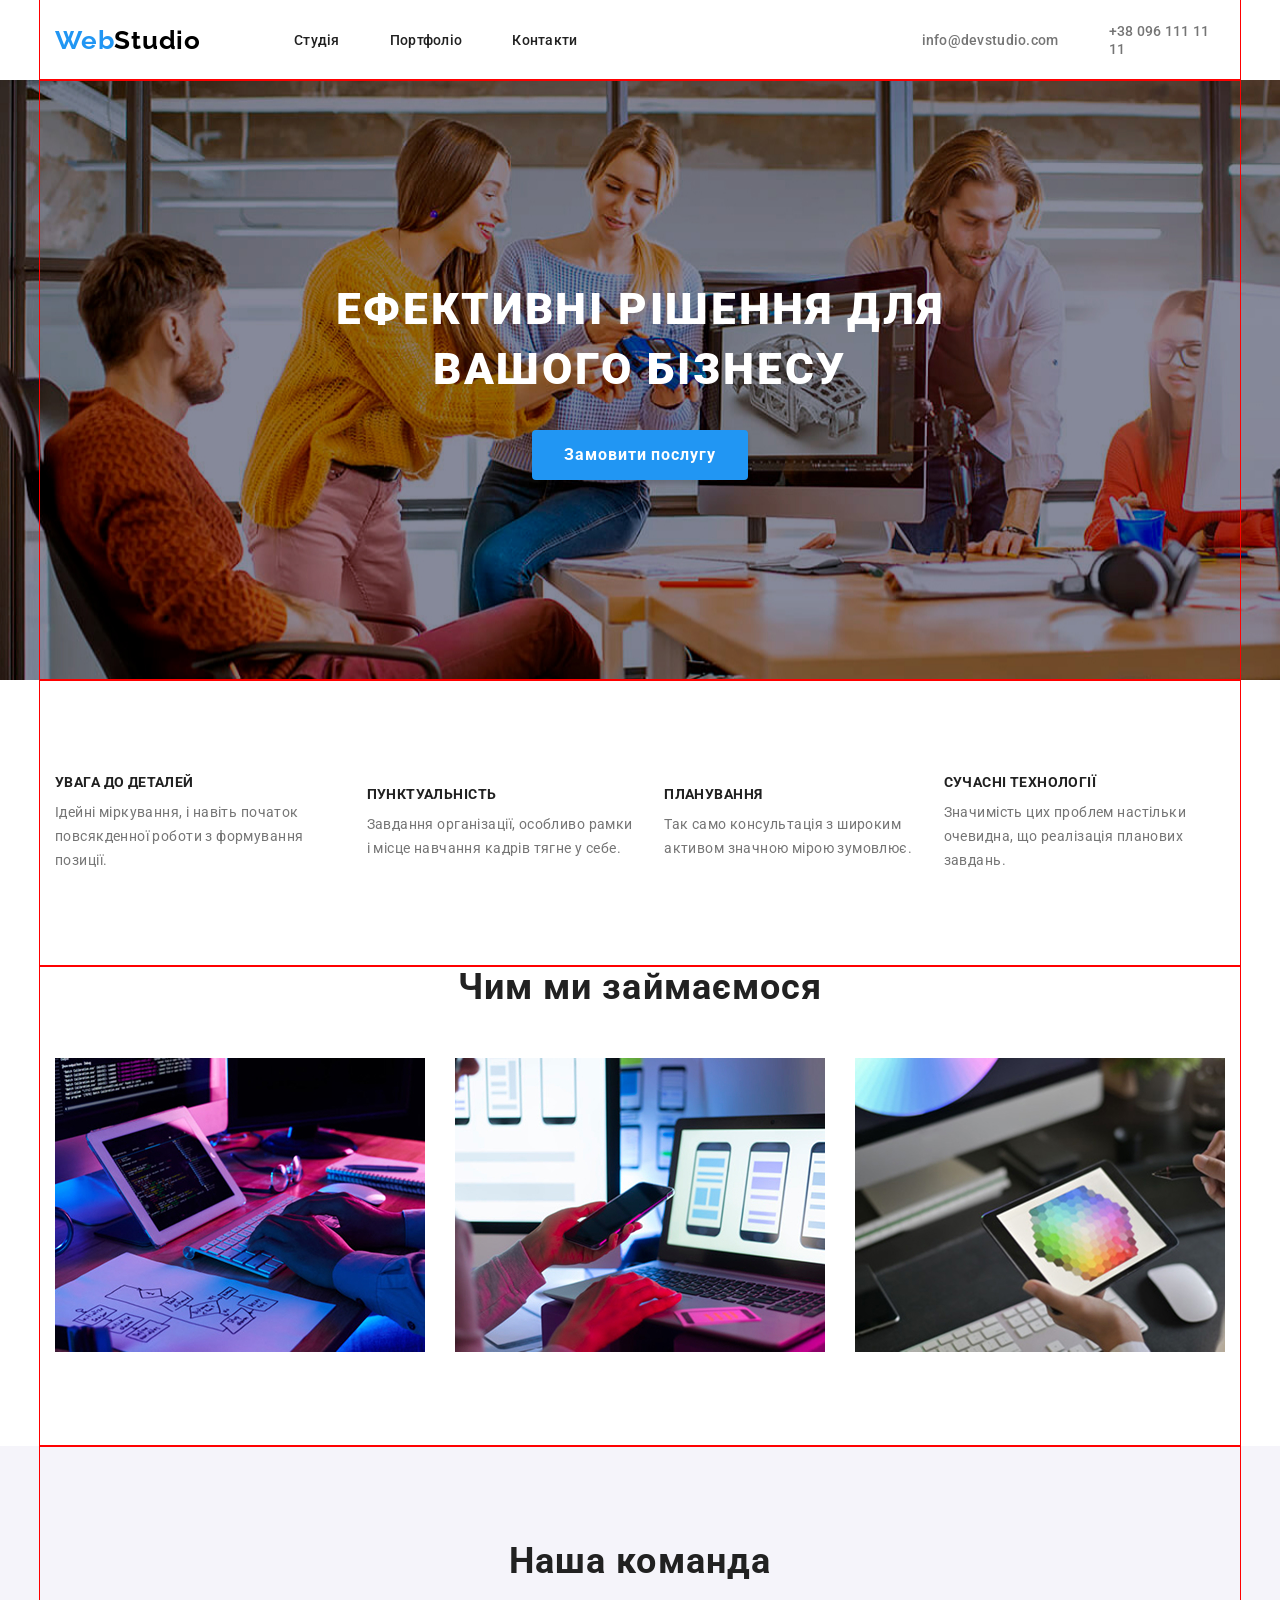
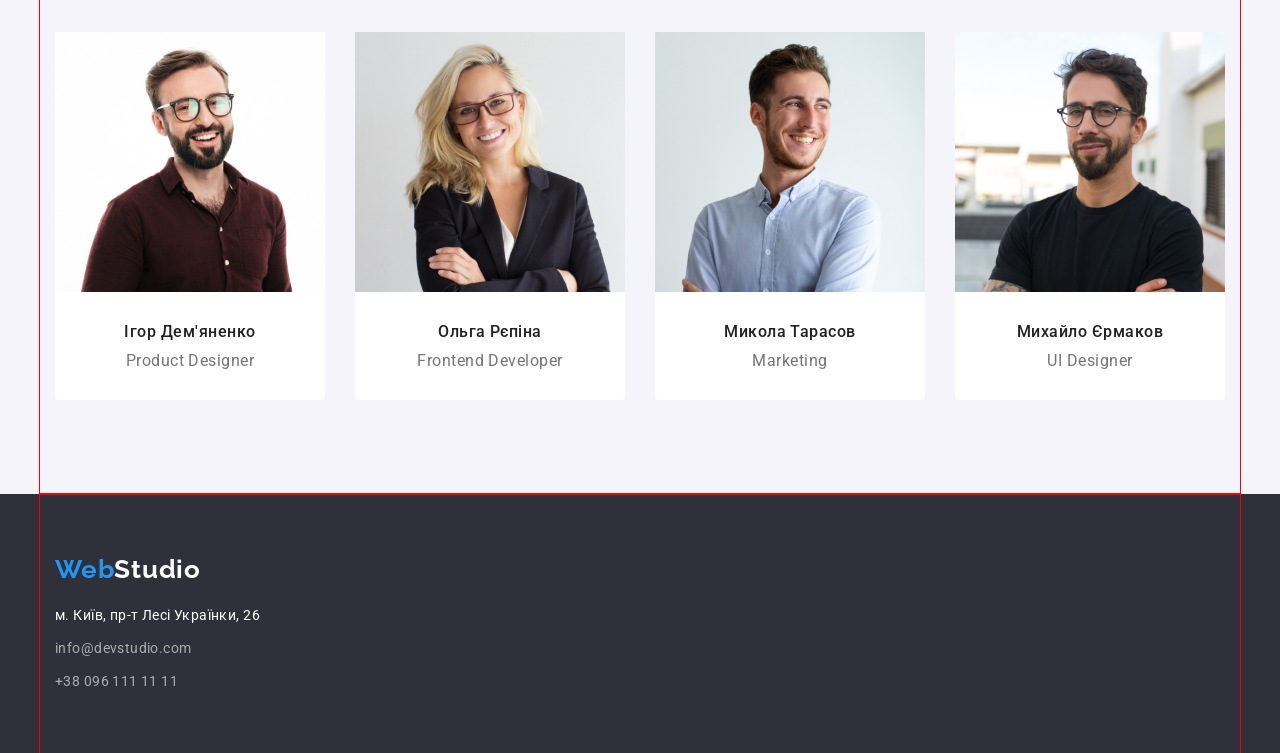
<file: index.html>
<!DOCTYPE html>
<html lang="en">
<head>
    <meta charset="UTF-8">
    <meta name="viewport" content="width=device-width, initial-scale=1.0">
    <title>Document</title>
    <link rel="stylesheet" href="https://cdnjs.cloudflare.com/ajax/libs/modern-normalize/3.0.1/modern-normalize.min.css" integrity="sha512-q6WgHqiHlKyOqslT/lgBgodhd03Wp4BEqKeW6nNtlOY4quzyG3VoQKFrieaCeSnuVseNKRGpGeDU3qPmabCANg==" crossorigin="anonymous" referrerpolicy="no-referrer"/>
    <link rel="preconnect" href="https://fonts.googleapis.com">
<link rel="preconnect" href="https://fonts.gstatic.com" crossorigin>
<link href="https://fonts.googleapis.com/css2?family=Raleway:ital,wght@0,100..900;1,100..900&family=Roboto:ital,wght@0,100..900;1,100..900&display=swap" rel="stylesheet">
    <link rel="stylesheet" href="./css/reset.css">
    <link rel="stylesheet" href="./css/style.css">
</head>
<body>
    <header class="header">
        <div class="container">
            <a href="./index.html" class="header-logo"><span class="header-span">Web</span>Studio</a>
            <nav class="header-nav">
                <ul class="header-list">
                    <li class="header-item"><a href="./index.html" class="header-link">Студія</a></li>
                    <li class="header-item"><a href="./pages/portfolio.html" class="header-link">Портфоліо</a></li>
                    <li class="header-item"><a href="" class="header-link">Контакти</a></li>
                </ul>
            </nav>
            <ul class="header-items">
                <li class="header-elem"><a href="mailto:info@devstudio.com" class="header-contact">info@devstudio.com</a></li>
                <li class="header-elem"><a href="tel:+380961111111" class="header-contact">+38 096 111 11 11</a></li>
            </ul>
        </div>
    </header>
    <main>
        <section class="hero">
            <div class="container">
                <h1 class="hero-title">Ефективні рішення для вашого бізнесу</h1>
                <button type="button" class="hero-btn">Замовити послугу</button>
            </div>
        </section>
        <section class="advantages">
            <div class="container">
                <ul class="advantages-list">
                    <li class="advantages-item">
                        <h2 class="advantages-title">УВАГА ДО ДЕТАЛЕЙ</h2>
                        <p class="advantages-text">Ідейні міркування, і навіть початок повсякденної роботи з формування позиції.</p>
                    </li>
                    <li class="advantages-item">
                        <h2 class="advantages-title">ПУНКТУАЛЬНІСТЬ</h2>
                        <p class="advantages-text">Завдання організації, особливо рамки і місце навчання кадрів тягне у себе.</p>
                    </li>
                    <li class="advantages-item">
                        <h2 class="advantages-title">ПЛАНУВАННЯ</h2>
                        <p class="advantages-text">Так само консультація з широким активом значною мірою зумовлює.</p>
                    </li>
                    <li class="advantages-item">
                        <h2 class="advantages-title">СУЧАСНІ ТЕХНОЛОГІЇ</h2>
                        <p class="advantages-text">Значимість цих проблем настільки очевидна, що реалізація планових завдань.</p>
                    </li>
                </ul>
            </div>
        </section>
        <section class="work">
            <div class="container">
                <h2 class="work-title">Чим ми займаємося</h2>
                <ul class="work-list">
                    <li class="work-item"><img src="./images/comp.jpg" alt="comp" class="work-img"></li>
                    <li class="work-item"><img src="./images/mobile.jpg" alt="mobile" class="work-img"></li>
                    <li class="work-item"><img src="./images/tablet.jpg" alt="tablet" class="work-img"></li>
                </ul>
            </div>
        </section>
        <section class="team">
            <div class="container">
                <h2 class="team-title">Наша команда</h2>
                <ul class="team-list">
                    <li class="team-item">
                        <img src="./images/igor.jpg" alt="igor" class="team-img">
                        <div class="team-box">
                            <h3 class="team-name">Ігор Дем'яненко</h3>
                            <p class="team-text">Product Designer</p>
                            
                        </div>
                    </li>
                    <li class="team-item">
                        <img src="./images/olga.jpg" alt="olga" class="team-img">
                        <div class="team-box">
                            <h3 class="team-name">Ольга Рєпіна</h3>
                            <p class="team-text">Frontend Developer</p>
                        </div>
                    </li>
                    <li class="team-item">
                        <img src="./images/mikola.jpg" alt="mikola" class="team-img">
                        <div class="team-box">
                            <h3 class="team-name">Микола Тарасов</h3>
                            <p class="team-text">Marketing</p>
                        </div>
                    </li>
                    <li class="team-item">
                        <img src="./images/mikhaylo.jpg" alt="mikhaylo" class="team-img">
                        <div class="team-box">
                            <h3 class="team-name">Михайло Єрмаков</h3>
                            <p class="team-text">UI Designer</p>
                        </div>
                    </li>
                </ul>
            </div>
        </section>
    </main>
    <footer class="footer">
        <div class="container">
            <a href="./index.html" class="footer-logo"><span class="footer-span">Web</span>Studio</a>
            <address class="footer-address">
                <ul class="footer-list">
                    <li class="footer-item"><a target="_blank" href="https://www.google.com/maps/search/%D0%BC.+%D0%9A%D0%B8%D1%97%D0%B2,+%D0%BF%D1%80-%D1%82+%D0%9B%D0%B5%D1%81%D1%96+%D0%A3%D0%BA%D1%80%D0%B0%D1%97%D0%BD%D0%BA%D0%B8,+26/@50.5220511,30.4732282,8883m/data=!3m2!1e3!4b1?entry=ttu&g_ep=EgoyMDI2MDYxNi4wIKXMDSoASAFQAw%3D%3D" class="footer-link">м. Київ, пр-т Лесі Українки, 26</a></li>
                    <li class="footer-item"><a href="mailto:info@devstudio.com" class="footer-links">info@devstudio.com</a></li>
                <li class="footer-item"><a href="tel:+380961111111" class="footer-links">+38 096 111 11 11</a></li>
                </ul>
            </address>
        </div>
    </footer>
</body>
</html>
</file>
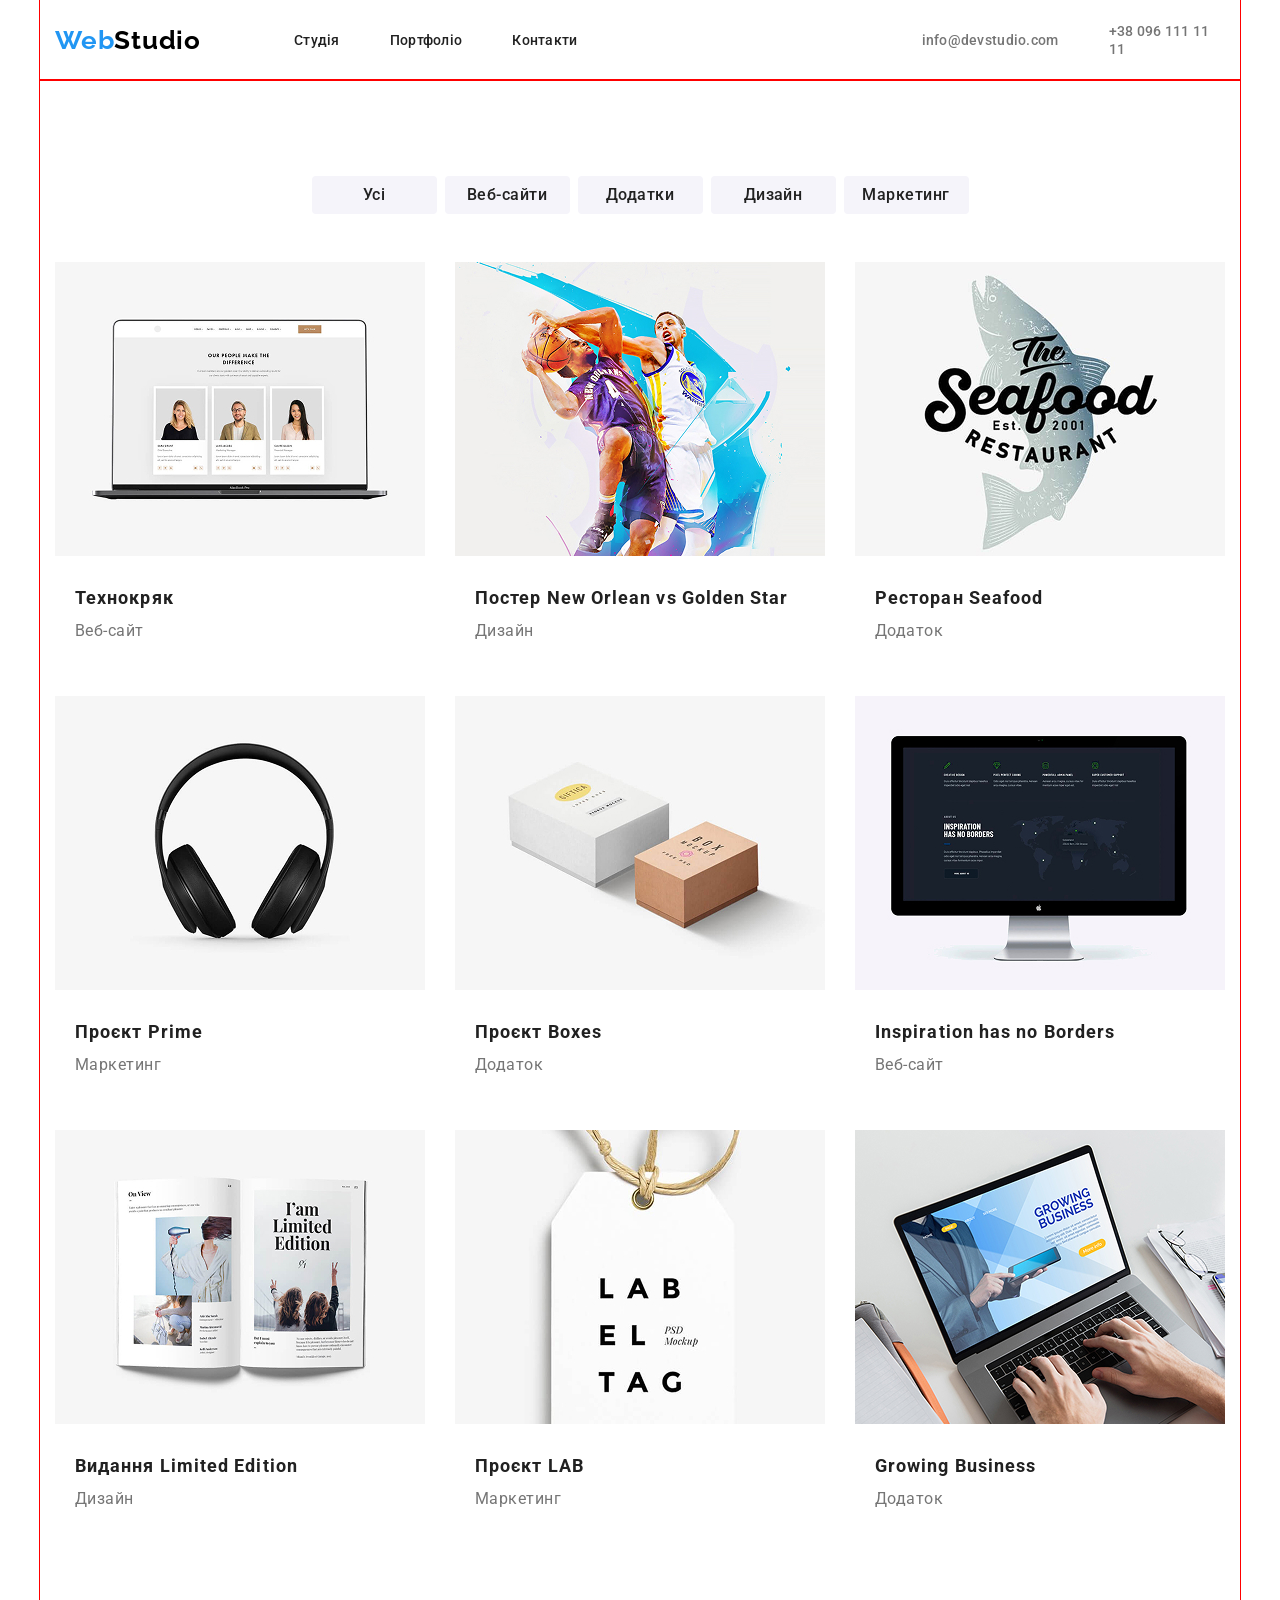
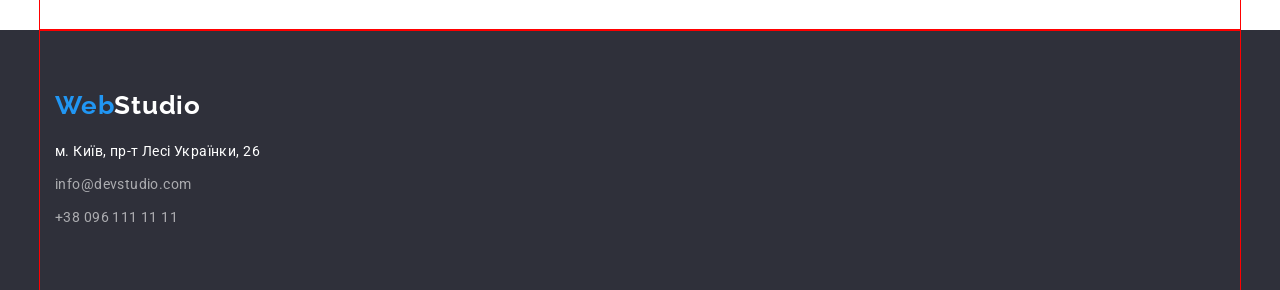
<file: pages/portfolio.html>
<!DOCTYPE html>
<html lang="en">
<head>
    <meta charset="UTF-8">
    <meta name="viewport" content="width=device-width, initial-scale=1.0">
    <title>Document</title>
        <link rel="stylesheet" href="https://cdnjs.cloudflare.com/ajax/libs/modern-normalize/3.0.1/modern-normalize.min.css" integrity="sha512-q6WgHqiHlKyOqslT/lgBgodhd03Wp4BEqKeW6nNtlOY4quzyG3VoQKFrieaCeSnuVseNKRGpGeDU3qPmabCANg==" crossorigin="anonymous" referrerpolicy="no-referrer"/>
    <link rel="preconnect" href="https://fonts.googleapis.com">
<link rel="preconnect" href="https://fonts.gstatic.com" crossorigin>
<link href="https://fonts.googleapis.com/css2?family=Raleway:ital,wght@0,100..900;1,100..900&family=Roboto:ital,wght@0,100..900;1,100..900&display=swap" rel="stylesheet">
    <link rel="stylesheet" href="../css/reset.css">
    <link rel="stylesheet" href="../css/style.css">
</head>
<body>
    <header class="header">
        <div class="container">
            <a href="./index.html" class="header-logo"><span class="header-span">Web</span>Studio</a>
            <nav class="header-nav">
                <ul class="header-list">
                    <li class="header-item"><a href="../index.html" class="header-link">Студія</a></li>
                    <li class="header-item"><a href="../pages/portfolio.html" class="header-link">Портфоліо</a></li>
                    <li class="header-item"><a href="" class="header-link">Контакти</a></li>
                </ul>
            </nav>
            <ul class="header-items">
                <li class="header-elem"><a href="mailto:info@devstudio.com" class="header-contact">info@devstudio.com</a></li>
                <li class="header-elem"><a href="tel:+380961111111" class="header-contact">+38 096 111 11 11</a></li>
            </ul>
        </div>
    </header>
    <main>
        <section class="card">
            <div class="container">
                <ul class="card-list">
                    <li class="card-item"><button type="button" class="card-btn">Усі</button></li>
                    <li class="card-item"><button type="button" class="card-btn">Веб-сайти</button></li>
                    <li class="card-item"><button type="button" class="card-btn">Додатки</button></li>
                    <li class="card-item"><button type="button" class="card-btn">Дизайн</button></li>
                    <li class="card-item"><button type="button" class="card-btn">Маркетинг</button></li>
                </ul>
                <ul class="card-items">
                    <li class="card-elem">
                        <div class="card-wrap">
                            <div class="thumb">
                        <img src="../images/techno.jpg" alt="techno" class="card-img">
                        <div class="card-overlay">
                            <p class="card-overlay-txt">Ресурс пропонує комплексні пропозиції з різним рівнем функціоналу та сервісів. Все це дозволить відвідувачу отримати вичерпні відомості про компанію чи приватну особу.</p>
                        </div>
                        </div>
                        <div class="card-txt">
                            <h2 class="card-title">Технокряк</h2>
                            <p class="card-text">Веб-сайт</p>
                            </div>
                        </div>
                    </li>
                    <li class="card-elem">
                        <div class="card-wrap">
                        <img src="../images/new-orlean.jpg" alt="new-orlean" class="card-img">
                        <div class="card-txt">
                            <h2 class="card-title">Постер New Orlean vs Golden Star</h2>
                            <p class="card-text">Дизайн</p>
                            </div>
                        </div>
                    </li>
                    <li class="card-elem">
                        <div class="card-wrap">
                        <img src="../images/seafood.jpg" alt="seafood" class="card-img">
                            <div class="card-txt">
                        <h2 class="card-title">Ресторан Seafood</h2>
                            <p class="card-text">Додаток</p>
                            </div>
                        </div>
                    </li>
                    <li class="card-elem">
                        <div class="card-wrap">
                        <img src="../images/prime.jpg" alt="prime" class="card-img">
                        <div class="card-txt">   
                        <h2 class="card-title">Проєкт Prime</h2>
                            <p class="card-text">Маркетинг</p>
                            </div>
                        </div>
                    </li>
                    <li class="card-elem">
                        <div class="card-wrap">
                        <img src="../images/boxes.jpg" alt="boxes" class="card-img">
                    <div class="card-txt">
                            <h2 class="card-title">Проєкт Boxes</h2>
                            <p class="card-text">Додаток</p>
                            </div>
                        </div>
                    </li>
                    <li class="card-elem">
                        <div class="card-wrap">
                        <img src="../images/inspiration.jpg" alt="inspiration" class="card-img">
                        <div class="card-txt">
                            <h2 class="card-title">Inspiration has no Borders</h2>
                            <p class="card-text">Веб-сайт</p>
                            </div>
                        </div>
                    </li>
                    <li class="card-elem">
                        <div class="card-wrap">
                        <img src="../images/limited-edition.jpg" alt="limited edition" class="card-img">
                        <div class="card-txt">
                            <h2 class="card-title">Видання Limited Edition</h2>
                            <p class="card-text">Дизайн</p>
                            </div>
                        </div>
                    </li>
                    <li class="card-elem">
                        <div class="card-wrap">
                        <img src="../images/lab.jpg" alt="lab" class="card-img">
                        <div class="card-txt">
                            <h2 class="card-title">Проєкт LAB</h2>
                            <p class="card-text">Маркетинг</p>
                            </div>
                        </div>
                    </li>
                    <li class="card-elem">
                        <div class="card-wrap">
                        <img src="../images/growing-business.jpg" alt="growing business" class="card-img">
                        <div class="card-txt">
                            <h2 class="card-title">Growing Business</h2>
                            <p class="card-text">Додаток</p>
                            </div>
                        </div>
                    </li>
                </ul>
            </div>
        </section>
    </main>
    <footer class="footer">
        <div class="container">
            <a href="./index.html" class="footer-logo"><span class="footer-span">Web</span>Studio</a>
            <address class="footer-address">
                <ul class="footer-list">
                    <li class="footer-item"><a target="_blank" href="https://www.google.com/maps/search/%D0%BC.+%D0%9A%D0%B8%D1%97%D0%B2,+%D0%BF%D1%80-%D1%82+%D0%9B%D0%B5%D1%81%D1%96+%D0%A3%D0%BA%D1%80%D0%B0%D1%97%D0%BD%D0%BA%D0%B8,+26/@50.5220511,30.4732282,8883m/data=!3m2!1e3!4b1?entry=ttu&g_ep=EgoyMDI2MDYxNi4wIKXMDSoASAFQAw%3D%3D" class="footer-link">м. Київ, пр-т Лесі Українки, 26</a></li>
                    <li class="footer-item"><a href="mailto:info@devstudio.com" class="footer-links">info@devstudio.com</a></li>
                <li class="footer-item"><a href="tel:+380961111111" class="footer-links">+38 096 111 11 11</a></li>
                </ul>
            </address>
        </div>
    </footer>
</body>
</html>
</file>
<file: css/style.css>
:root{
    --main-color:#FFF;
    --background-color:#2F303A;
    --accent-color:#2196F3;
    --txt-color:#212121;
    --card-desk:#757575;
    --footer-txt: rgba(255, 255, 255, 0.60);
}

.container{
    width: 1200px;
    margin: 0 auto;
    padding: 0 15px;
    outline: 1px solid red;
}


/* header */

.header .container{
    display: flex;
    align-items: center;
}

.header-logo{
    padding-top: 25px;
    padding-bottom: 25px;
    padding-right: 93px;
    color: #000;
font-family: Raleway;
font-size: 26px;
font-style: normal;
font-weight: 700;
line-height: normal;
letter-spacing: 0.78px;
}

.header-span{
    color: var(--accent-color);
}

.header-list{
    display: flex;
    align-items: center;
    gap: 50px;
    padding-right: 344px;
}

.header-link{
    color: var(--txt-color);
font-family: Roboto;
font-size: 14px;
font-style: normal;
font-weight: 500;
line-height: normal;
letter-spacing: 0.28px;
}

.header-link:hover{
    color: var(--accent-color);
}

.header-items{
    display: flex;
    align-items: center;
    gap: 50px;
}

.header-contact{
    color: #757575;
font-family: Roboto;
font-size: 14px;
font-style: normal;
font-weight: 500;
line-height: normal;
letter-spacing: 0.28px;
}

.header-contact:hover{
    color: var(--accent-color);
}

/* hero */

.hero .container{
    display: flex;
    flex-direction: column;
    align-items: center;
    justify-content: center;
    padding: 200px 452px;
}

.hero{
    background-image: url(../images/background.jpg);
}

.hero-title{
    width: 696.0px;
    flex-shrink: 0;
color: var(--main-color);
text-align: center;
font-family: Roboto;
font-size: 44px;
font-style: normal;
font-weight: 900;
line-height: 1.36;
letter-spacing: 2.64px;
text-transform: uppercase;
padding-bottom: 30px;
}

.hero-btn{
    border-radius: 4px;
background: #2196F3;
box-shadow: 0 4px 4px 0 rgba(0, 0, 0, 0.15);
color: #FFF;
text-align: center;
font-family: Roboto;
font-size: 16px;
font-style: normal;
font-weight: 700;
line-height: 30px;
letter-spacing: 0.96px;
padding: 10px 32px;
border-radius: 4px;
cursor: pointer;
}

/* advantages */

.advantages-list{
    display: flex;
    align-items: center;
    gap: 30px;
    padding-bottom: 94px;
}

.advantages-title{
    color: var(--txt-color);
font-family: Roboto;
font-size: 14px;
font-style: normal;
font-weight: 700;
line-height: normal;
letter-spacing: 0.42px;
text-transform: uppercase;
padding-bottom: 10px;
padding-top: 94px;
}

.advantages-text{
    color: var(--card-desk);
font-family: Roboto;
font-size: 14px;
font-style: normal;
font-weight: 400;
line-height: 24px;
letter-spacing: 0.42px;
}

/* work */

.work-title{
    color: var(--txt-color);
text-align: center;
font-family: Roboto;
font-size: 36px;
font-style: normal;
font-weight: 700;
line-height: normal;
letter-spacing: 1.08px;
padding-bottom: 50px;
}

.work-list{
    display: flex;
    justify-content: space-between;
    gap: 30px;
    align-items: center;
    padding-bottom: 94px;
}

/* team */

.team{
    background-color: #F5F4FA;
}


.team-title{
    color: var(--txt-color);
text-align: center;
font-family: Roboto;
font-size: 36px;
font-style: normal;
font-weight: 700;
line-height: normal;
letter-spacing: 1.08px;
padding-top: 94px;
padding-bottom: 50px;
}

.team-list{
    display: flex;
    gap: 30px;
    padding: 0;
    margin: 0;
    padding-bottom: 94px;
}

.team-item{
    background-color: var(--main-color);
    border-radius: 0px 0px 4px 4px;
}

.team-box{
    display: flex;
    flex-direction: column;
    align-items: center;
}

.team-name{
    color: var(--txt-color);
text-align: center;
font-family: Roboto;
font-size: 16px;
font-style: normal;
font-weight: 500;
line-height: normal;
letter-spacing: 0.48px;
padding-top: 30px;
padding-bottom: 10px;
}

.team-text{
    color: var(--card-desk);
text-align: center;
font-family: Roboto;
font-size: 16px;
font-style: normal;
font-weight: 400;
line-height: normal;
letter-spacing: 0.48px;
padding-bottom: 30px;
}

/* footer */

.footer{
    background-color: var(--background-color);
    display: flex;
    flex-direction: column;
    align-items: center;
}

.footer-logo{
    
    color: var(--main-color);
font-family: Raleway;
font-size: 26px;
font-style: normal;
font-weight: 700;
line-height: normal;
letter-spacing: 0.78px;
display: flex;
padding-top: 60px;
padding-bottom: 20px;
}

.footer-span{
    color: var(--accent-color);
}
.footer-list{
    display: flex;
    flex-direction: column;
    gap: 9px;
    padding-bottom: 60px;
}
.footer-link{
    color: var(--main-color);
font-family: Roboto;
font-size: 14px;
font-style: normal;
font-weight: 400;
line-height: 1.71;
letter-spacing: 0.42px;
}

.footer-links{
    color: rgba(255, 255, 255, 0.60);
font-family: Roboto;
font-size: 14px;
font-style: normal;
font-weight: 400;
line-height: 1.71;
letter-spacing: 0.42px;
}

.footer-span{
    color: var(--accent-color);
}

/* PORTFOLIO */

/* card */

.card-list{
    display: flex;
    justify-content: center;
    padding-top: 96px;
    padding-bottom: 48px;
    gap: 8px;
}

.card-btn{
    color: var(--txt-color);
text-align: center;
font-family: Roboto;
font-size: 16px;
font-style: normal;
font-weight: 500;
line-height: 26px;
letter-spacing: 0.48px;
width: 125.0px;
height: 38.0px;
border-radius: 4px;
background: #F5F4FA;
}

.card-btn:hover{
    cursor: pointer;
    border-radius: 4px;
background: #2196F3;
box-shadow: 0 3px 1px 0 rgba(0, 0, 0, 0.10), 0 1px 2px 0 rgba(0, 0, 0, 0.08), 0 2px 2px 0 rgba(0, 0, 0, 0.12);
color: var(--main-color);
}

.card-items{
    display: flex;
    flex-wrap: wrap;
    gap: 30px;
    padding-bottom: 96px;
}

.card-wrap{
    width: 370.0px;
height: 404.0px;
overflow: hidden;
}

.card-txt{
    padding: 24px 20px;
    gap: 4px;
}

.card-img{
    display: block;
    width: 100%;
    height: auto;
}

.card-title{
    color: var(--txt-color);
font-family: Roboto;
font-size: 18px;
font-style: normal;
font-weight: 700;
line-height: 36px;
letter-spacing: 1.08px;
}

.card-text{
    color: var(--card-desk);
font-family: Roboto;
font-size: 16px;
font-style: normal;
font-weight: 400;
line-height: 30px;
letter-spacing: 0.48px;
}

.card-overlay {
    position: absolute;
    top: 0;
    left: 0;
    width: 100%;
    height: 100%;
    background-color: var(--accent-color);
    display: flex;
    align-items: center;
    justify-content: center;
    padding: 24px;
    box-sizing: border-box;
    transform: translateY(100%);
    transition: transform 250ms cubic-bezier(0.4, 0, 0.2, 1);
}

.thumb{
    display: block;
    position: relative;
    overflow: hidden;
    width: 100%;
    line-height: 0;
}

.thumb img{
    display: block;
    width: 100%;
    height: auto;
}

.card-elem:hover .card-overlay{
    transform: translateY(0)
}
</file>
